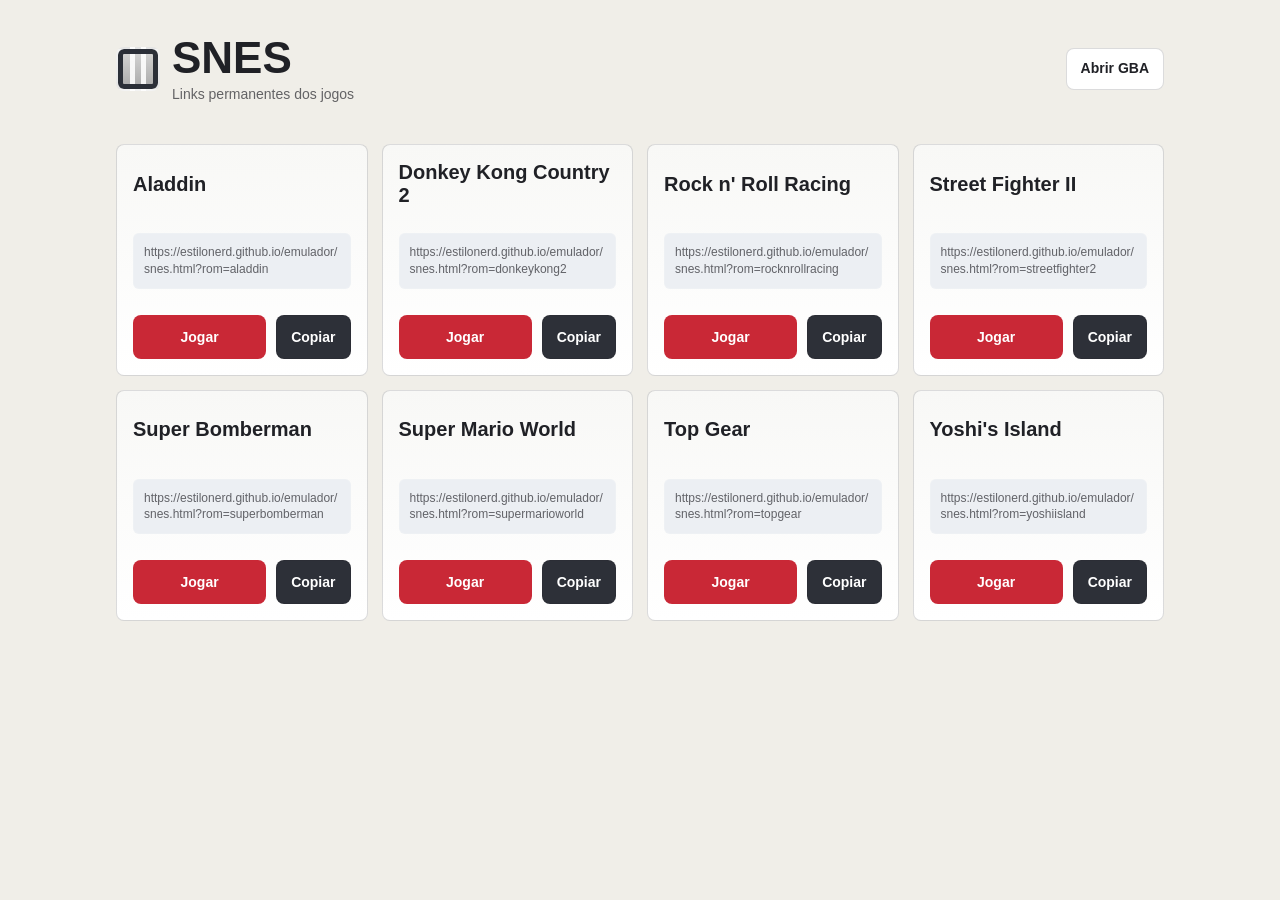
<file: index.html>
﻿<!DOCTYPE html>
<html lang="pt-BR">
<head>
    <meta charset="utf-8">
    <meta name="viewport" content="width=device-width, initial-scale=1.0">
    <title>Emulador SNES - Links permanentes</title>
    <style>
        :root {
            --bg: #f0eee8;
            --panel: #ffffff;
            --panel-soft: #f8f8f6;
            --line: rgba(32, 33, 38, 0.16);
            --text: #202126;
            --muted: rgba(32, 33, 38, 0.68);
            --accent: #c92836;
            --focus: #1b6eea;
        }

        * {
            box-sizing: border-box;
        }

        html,
        body {
            min-height: 100%;
            margin: 0;
            background: var(--bg);
            color: var(--text);
            font-family: Arial, Helvetica, sans-serif;
        }

        body {
            min-height: 100svh;
        }

        a {
            color: inherit;
        }

        button,
        a {
            -webkit-tap-highlight-color: transparent;
        }

        .page {
            width: min(1120px, 100%);
            margin: 0 auto;
            padding: clamp(18px, 4vw, 36px);
        }

        .topbar {
            display: flex;
            align-items: center;
            justify-content: space-between;
            gap: 16px;
            margin-bottom: clamp(22px, 5vw, 42px);
        }

        .brand {
            display: flex;
            align-items: center;
            gap: 12px;
            min-width: 0;
        }

        .brand-mark {
            width: 44px;
            height: 44px;
            border: 2px solid rgba(255, 255, 255, 0.7);
            border-radius: 8px;
            background:
                linear-gradient(90deg, transparent 31%, rgba(255, 255, 255, 0.88) 31% 42%, transparent 42% 58%, rgba(255, 255, 255, 0.88) 58% 69%, transparent 69%),
                linear-gradient(180deg, #d8d8d8, #a8a8a8);
            box-shadow: inset 0 0 0 5px #2b2f38;
            flex: 0 0 auto;
        }

        .brand h1 {
            margin: 0;
            font-size: clamp(24px, 6vw, 44px);
            line-height: 1;
            letter-spacing: 0;
        }

        .brand p {
            margin: 6px 0 0;
            color: var(--muted);
            font-size: 14px;
        }

        .gba-link {
            min-height: 42px;
            padding: 11px 14px;
            border: 1px solid var(--line);
            border-radius: 8px;
            background: var(--panel);
            color: var(--text);
            text-decoration: none;
            font-size: 14px;
            font-weight: 800;
            white-space: nowrap;
        }

        .game-grid {
            display: grid;
            grid-template-columns: repeat(auto-fit, minmax(min(100%, 240px), 1fr));
            gap: 14px;
        }

        .game-card {
            display: grid;
            gap: 14px;
            padding: 16px;
            border: 1px solid var(--line);
            border-radius: 8px;
            background: linear-gradient(180deg, var(--panel-soft), var(--panel));
        }

        .game-title {
            min-height: 46px;
            display: flex;
            align-items: center;
            margin: 0;
            font-size: 20px;
            line-height: 1.15;
        }

        .permalink {
            min-width: 0;
            padding: 10px;
            border: 1px solid rgba(255, 255, 255, 0.1);
            border-radius: 6px;
            background: #eceff3;
            color: var(--muted);
            font-size: 12px;
            line-height: 1.4;
            overflow-wrap: anywhere;
            user-select: text;
        }

        .actions {
            display: grid;
            grid-template-columns: 1fr auto;
            gap: 10px;
        }

        .play-link,
        .copy-button {
            min-height: 44px;
            border-radius: 8px;
            font-size: 14px;
            font-weight: 900;
            cursor: pointer;
        }

        .play-link {
            display: inline-flex;
            align-items: center;
            justify-content: center;
            padding: 12px 14px;
            background: var(--accent);
            color: #fff;
            text-decoration: none;
        }

        .copy-button {
            width: auto;
            padding: 12px 14px;
            border: 1px solid var(--line);
            background: #2d3038;
            color: #fff;
        }

        .play-link:hover,
        .copy-button:hover {
            filter: brightness(1.08);
        }

        .play-link:focus-visible,
        .copy-button:focus-visible,
        .gba-link:focus-visible {
            outline: 3px solid var(--focus);
            outline-offset: 3px;
        }

        @media (max-width: 620px) {
            .topbar {
                align-items: flex-start;
                flex-direction: column;
            }

            .gba-link {
                width: 100%;
                text-align: center;
            }
        }

        @media (max-width: 380px) {
            .page {
                padding-inline: 14px;
            }

            .brand-mark {
                width: 38px;
                height: 38px;
            }

            .game-card {
                padding: 14px;
            }

            .actions {
                grid-template-columns: 1fr;
            }

            .copy-button {
                width: 100%;
            }
        }
    </style>
</head>
<body>
    <main class="page">
        <header class="topbar">
            <div class="brand">
                <span class="brand-mark" aria-hidden="true"></span>
                <div>
                    <h1>SNES</h1>
                    <p>Links permanentes dos jogos</p>
                </div>
            </div>
            <a class="gba-link" href="gba.html?rom=pokemon">Abrir GBA</a>
        </header>

        <section class="game-grid" aria-label="Jogos do SNES">
            <article class="game-card">
                <h2 class="game-title">Aladdin</h2>
                <p class="permalink">https://estilonerd.github.io/emulador/snes.html?rom=aladdin</p>
                <div class="actions">
                    <a class="play-link" href="snes.html?rom=aladdin">Jogar</a>
                    <button class="copy-button" type="button" data-copy="https://estilonerd.github.io/emulador/snes.html?rom=aladdin" aria-label="Copiar link de Aladdin">Copiar</button>
                </div>
            </article>

            <article class="game-card">
                <h2 class="game-title">Donkey Kong Country 2</h2>
                <p class="permalink">https://estilonerd.github.io/emulador/snes.html?rom=donkeykong2</p>
                <div class="actions">
                    <a class="play-link" href="snes.html?rom=donkeykong2">Jogar</a>
                    <button class="copy-button" type="button" data-copy="https://estilonerd.github.io/emulador/snes.html?rom=donkeykong2" aria-label="Copiar link de Donkey Kong Country 2">Copiar</button>
                </div>
            </article>

            <article class="game-card">
                <h2 class="game-title">Rock n' Roll Racing</h2>
                <p class="permalink">https://estilonerd.github.io/emulador/snes.html?rom=rocknrollracing</p>
                <div class="actions">
                    <a class="play-link" href="snes.html?rom=rocknrollracing">Jogar</a>
                    <button class="copy-button" type="button" data-copy="https://estilonerd.github.io/emulador/snes.html?rom=rocknrollracing" aria-label="Copiar link de Rock n' Roll Racing">Copiar</button>
                </div>
            </article>

            <article class="game-card">
                <h2 class="game-title">Street Fighter II</h2>
                <p class="permalink">https://estilonerd.github.io/emulador/snes.html?rom=streetfighter2</p>
                <div class="actions">
                    <a class="play-link" href="snes.html?rom=streetfighter2">Jogar</a>
                    <button class="copy-button" type="button" data-copy="https://estilonerd.github.io/emulador/snes.html?rom=streetfighter2" aria-label="Copiar link de Street Fighter II">Copiar</button>
                </div>
            </article>

            <article class="game-card">
                <h2 class="game-title">Super Bomberman</h2>
                <p class="permalink">https://estilonerd.github.io/emulador/snes.html?rom=superbomberman</p>
                <div class="actions">
                    <a class="play-link" href="snes.html?rom=superbomberman">Jogar</a>
                    <button class="copy-button" type="button" data-copy="https://estilonerd.github.io/emulador/snes.html?rom=superbomberman" aria-label="Copiar link de Super Bomberman">Copiar</button>
                </div>
            </article>

            <article class="game-card">
                <h2 class="game-title">Super Mario World</h2>
                <p class="permalink">https://estilonerd.github.io/emulador/snes.html?rom=supermarioworld</p>
                <div class="actions">
                    <a class="play-link" href="snes.html?rom=supermarioworld">Jogar</a>
                    <button class="copy-button" type="button" data-copy="https://estilonerd.github.io/emulador/snes.html?rom=supermarioworld" aria-label="Copiar link de Super Mario World">Copiar</button>
                </div>
            </article>

            <article class="game-card">
                <h2 class="game-title">Top Gear</h2>
                <p class="permalink">https://estilonerd.github.io/emulador/snes.html?rom=topgear</p>
                <div class="actions">
                    <a class="play-link" href="snes.html?rom=topgear">Jogar</a>
                    <button class="copy-button" type="button" data-copy="https://estilonerd.github.io/emulador/snes.html?rom=topgear" aria-label="Copiar link de Top Gear">Copiar</button>
                </div>
            </article>

            <article class="game-card">
                <h2 class="game-title">Yoshi's Island</h2>
                <p class="permalink">https://estilonerd.github.io/emulador/snes.html?rom=yoshiisland</p>
                <div class="actions">
                    <a class="play-link" href="snes.html?rom=yoshiisland">Jogar</a>
                    <button class="copy-button" type="button" data-copy="https://estilonerd.github.io/emulador/snes.html?rom=yoshiisland" aria-label="Copiar link de Yoshi's Island">Copiar</button>
                </div>
            </article>
        </section>
    </main>

    <script>
        document.querySelectorAll('[data-copy]').forEach(function(button) {
            var defaultText = button.textContent;

            button.addEventListener('click', function() {
                var link = button.getAttribute('data-copy');
                var markCopied = function() {
                    button.textContent = 'OK';
                    window.setTimeout(function() {
                        button.textContent = defaultText;
                    }, 1400);
                };

                if (navigator.clipboard && navigator.clipboard.writeText) {
                    navigator.clipboard.writeText(link).then(markCopied);
                    return;
                }

                window.prompt('Copie o link permanente:', link);
                markCopied();
            });
        });
    </script>
</body>
</html>
</file>
